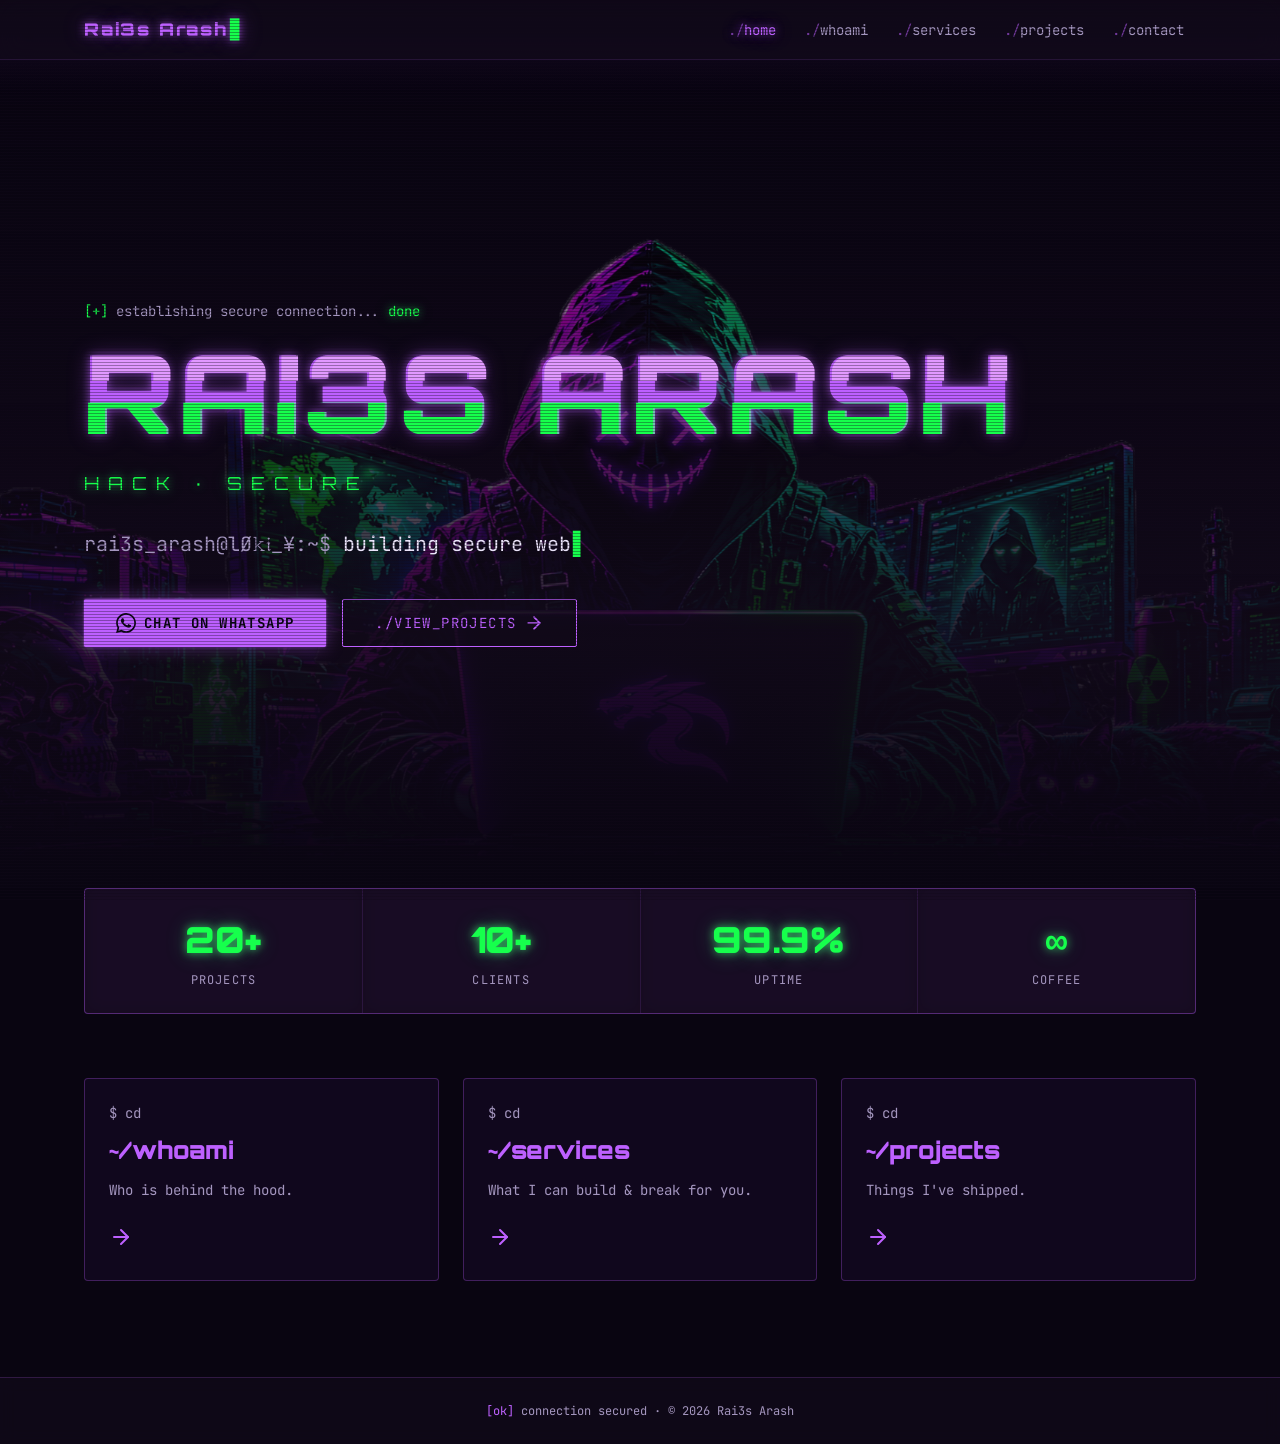
<file: index.html>
<!DOCTYPE html>
<html lang="en">

<head>
    <meta charset="utf-8" />
    <meta name="viewport" content="width=device-width, initial-scale=1" />
    <title>Rai3s_Arash @LØki — Hack · Secure </title>
    <meta name="keywords"
        content="Raies Arash, CyberPunk, Ethical Hacker, Cyber Security, Web Developer, Programmer, AI Automation">

    <!-- Author -->
    <meta name="raies arash"
        content="CyberPunk, Hack, Secure, Ethical Hacker, Cyber Security, Web Developer, Programmer, AI Automation" />

    <!-- Search Engine Indexing -->
    <meta name="robots" content="index, follow">

    <link rel="canonical" href="https://raies-arash.vercel.app/">

    <meta name="description"
        content="Developer & security researcher. Websites, security audits and automation — contact me on WhatsApp." />
    <meta property="og:title" content="Rai3s_Arash — Hack · Secure · Innovate" />
    <meta property="og:description"
        content="Developer & security researcher. Websites, security audits and automation." />
    <meta property="og:type" content="website" />
    <meta name="twitter:card" content="summary_large_image" />
    <link rel="preconnect" href="https://fonts.googleapis.com" />
    <link rel="preconnect" href="https://fonts.gstatic.com" crossorigin />
    <link rel="stylesheet"
        href="https://fonts.googleapis.com/css2?family=JetBrains+Mono:wght@400;600;800&family=Orbitron:wght@600;800;900&display=swap" />
    <link rel="stylesheet" href="./Style.css">
</head>

<body>
    <canvas id="matrix" aria-hidden="true"></canvas>
    <div class="scanbar" aria-hidden="true"></div>

    <nav>
        <div class="container nav-row">
            <a href="#/" class="brand"><span id="brand"></span><span class="cursor-blink"></span></a>
            <ul class="nav-links" id="navLinks"></ul>
            <button class="menu-btn" id="menuBtn" aria-label="Toggle menu"></button>
        </div>
        <ul class="mobile-links" id="mobileLinks"></ul>
    </nav>

    <main id="app"></main>

    <footer>
        <p><span class="text-primary">[ok]</span> connection secured · © <span id="year"></span> <span
                id="footName"></span>
        </p>
    </footer>

    <script src="./Script.js"></script>

</body>

</html>
</file>
<file: Style.css>
/* ===== Theme: dark purple + neon green. Only the falling code is all green. ===== */
:root {
    --background: #120a1a;
    --foreground: #ece3f3;
    --card: rgba(27, 15, 38, .75);
    --primary: #b45bf5;
    --primary-fg: #120a1a;
    --primary-glow: #d79cf9;
    --neon: #3dff7a;
    --neon-fg: #120a1a;
    --muted-fg: #ab98ba;
    --border: rgba(180, 91, 245, .3);
    --terminal: rgba(14, 7, 20, .9);
    --terminal-bar: #22132f;
    --matrix: #22ff55;
    --matrix-head: #c8ffc8;
    --font-display: "Orbitron", ui-monospace, monospace;
    --font-mono: "JetBrains Mono", ui-monospace, monospace;
    --glow-md: 0 0 18px rgba(180, 91, 245, .45), 0 0 2px var(--primary);
    --glow-lg: 0 0 40px rgba(180, 91, 245, .4), 0 0 8px rgba(180, 91, 245, .7);
    --text-glow: 0 0 8px rgba(180, 91, 245, .7), 0 0 22px rgba(180, 91, 245, .35);
    --text-glow-neon: 0 0 8px rgba(61, 255, 122, .7), 0 0 22px rgba(61, 255, 122, .3);
    --glow-neon: 0 0 18px rgba(61, 255, 122, .45), 0 0 2px var(--neon);
}

@supports (color:oklch(0 0 0)) {
    :root {
        --background: oklch(.13 .03 300);
        --foreground: oklch(.93 .03 300);
        --card: oklch(.17 .05 300/.75);
        --primary: oklch(.68 .25 305);
        --primary-fg: oklch(.13 .03 300);
        --primary-glow: oklch(.8 .18 310);
        --neon: oklch(.87 .27 145);
        --neon-fg: oklch(.13 .03 300);
        --muted-fg: oklch(.7 .06 300);
        --border: oklch(.68 .25 305/.3);
        --terminal: oklch(.11 .03 300/.9);
        --terminal-bar: oklch(.19 .06 300);
        --matrix: oklch(.8 .27 142);
        --matrix-head: oklch(.95 .2 140);
    }
}

*,
*::before,
*::after {
    box-sizing: border-box;
    margin: 0;
    padding: 0
}

html {
    color-scheme: dark;
    scroll-behavior: smooth
}

body {
    background: var(--background);
    color: var(--foreground);
    font-family: var(--font-mono);
    line-height: 1.5;
    min-height: 100vh;
    overflow-x: hidden
}

::selection {
    background: var(--primary);
    color: var(--primary-fg)
}

a {
    color: inherit;
    text-decoration: none
}

button {
    font: inherit;
    background: none;
    border: 0;
    color: inherit;
    cursor: pointer
}

svg.i {
    width: 1.5rem;
    height: 1.5rem;
    fill: none;
    stroke: currentColor;
    stroke-width: 2;
    stroke-linecap: round;
    stroke-linejoin: round;
    flex-shrink: 0
}

svg.wa {
    fill: currentColor;
    stroke: none
}

.container {
    max-width: 72rem;
    margin: 0 auto;
    padding: 0 1.25rem
}

/* Utilities */
.text-primary {
    color: var(--primary)
}

.text-neon {
    color: var(--neon)
}

.muted {
    color: var(--muted-fg)
}

.text-glow {
    text-shadow: var(--text-glow)
}

.text-glow-neon {
    text-shadow: var(--text-glow-neon)
}

.display {
    font-family: var(--font-display)
}

/* Background: falling green code, scan bar, CRT scanlines */
#matrix {
    position: fixed;
    inset: 0;
    z-index: -1;
    pointer-events: none;
    opacity: .4
}

.scanbar {
    position: fixed;
    left: 0;
    right: 0;
    top: 0;
    height: 6rem;
    z-index: 40;
    pointer-events: none;
    background: linear-gradient(to bottom, transparent, rgba(180, 91, 245, .05), transparent);
    animation: scan 3.5s linear infinite
}

body::after {
    content: "";
    position: fixed;
    inset: 0;
    pointer-events: none;
    z-index: 50;
    background: repeating-linear-gradient(to bottom, transparent 0 2px, rgba(18, 10, 26, .35) 2px 3px);
    animation: flicker 6s infinite steps(1)
}

/* Nav */
nav {
    position: sticky;
    top: 0;
    z-index: 40;
    border-bottom: 1px solid rgba(180, 91, 245, .2);
    background: rgba(18, 10, 26, .7);
    backdrop-filter: blur(12px)
}

.nav-row {
    display: flex;
    align-items: center;
    justify-content: space-between;
    padding-top: 1rem;
    padding-bottom: 1rem
}

.brand {
    font-family: var(--font-display);
    font-size: 1.125rem;
    font-weight: 900;
    letter-spacing: .1em;
    color: var(--primary);
    text-shadow: var(--text-glow)
}

.nav-links {
    display: flex;
    gap: .25rem;
    list-style: none
}

.nav-links a,
.mobile-links a {
    padding: .5rem .75rem;
    font-size: .875rem;
    color: var(--muted-fg);
    transition: color .2s;
    border-radius: 2px
}

.nav-links a:hover {
    color: var(--primary)
}

.nav-links a.active,
.mobile-links a.active {
    color: var(--primary);
    text-shadow: var(--text-glow)
}

.nav-links a span,
.mobile-links a span {
    color: rgba(180, 91, 245, .6)
}

.menu-btn {
    display: none;
    color: var(--primary)
}

.mobile-links {
    display: none;
    list-style: none;
    border-top: 1px solid rgba(180, 91, 245, .2);
    padding: .75rem 1.25rem
}

.mobile-links a {
    display: block;
    padding: .5rem 0
}

.mobile-links.open {
    display: block
}

@media(max-width:767px) {
    .nav-links {
        display: none
    }

    .menu-btn {
        display: block
    }
}

@media(min-width:768px) {
    .mobile-links.open {
        display: none
    }
}

/* Footer */
footer {
    border-top: 1px solid rgba(180, 91, 245, .2);
    background: rgba(18, 10, 26, .7);
    backdrop-filter: blur(8px);
    padding: 1.5rem 0;
    text-align: center;
    font-size: .75rem;
    color: var(--muted-fg)
}

/* Glitch text */
.glitch,
.project:hover .ptitle {
    position: relative;
    display: inline-block;
    text-shadow: var(--text-glow);
    animation: glitch-skew 4s infinite linear alternate-reverse
}

.glitch::before,
.glitch::after,
.project:hover .ptitle::before,
.project:hover .ptitle::after {
    content: attr(data-text);
    position: absolute;
    inset: 0;
    overflow: hidden;
    background: transparent
}

.glitch::before,
.project:hover .ptitle::before {
    left: 2px;
    color: var(--primary-glow);
    text-shadow: -2px 0 rgba(180, 91, 245, .6);
    clip-path: inset(0 0 60% 0);
    animation: glitch-a 2.6s infinite linear alternate-reverse
}

.glitch::after,
.project:hover .ptitle::after {
    left: -2px;
    color: var(--neon);
    text-shadow: 2px 0 rgba(61, 255, 122, .6);
    clip-path: inset(60% 0 0 0);
    animation: glitch-b 1.9s infinite linear alternate-reverse
}

.cursor-blink::after {
    content: "▋";
    margin-left: 2px;
    color: var(--neon);
    animation: blink 1s steps(1) infinite
}

/* Animations */
.animate-page {
    animation: page-in .6s cubic-bezier(.2, .8, .2, 1) both
}

.rise {
    animation: rise .7s cubic-bezier(.2, .8, .2, 1) both
}

.float {
    animation: float 6s ease-in-out infinite
}

/* Buttons */
.btn {
    display: inline-flex;
    align-items: center;
    justify-content: center;
    gap: .5rem;
    height: 3rem;
    padding: 0 2rem;
    border-radius: 2px;
    font-size: .875rem;
    text-transform: uppercase;
    letter-spacing: .1em;
    transition: all .2s;
    white-space: nowrap
}

.btn svg {
    width: 1.25rem;
    height: 1.25rem
}

.btn-neon {
    background: var(--primary);
    color: var(--primary-fg);
    font-weight: 700;
    box-shadow: var(--glow-md)
}

.btn-neon:hover {
    background: var(--neon);
    color: var(--neon-fg);
    box-shadow: var(--glow-neon)
}

.btn-term {
    border: 1px solid var(--primary);
    background: rgba(18, 10, 26, .6);
    color: var(--primary);
    backdrop-filter: blur(8px)
}

.btn-term:hover {
    background: var(--primary);
    color: var(--primary-fg);
    box-shadow: var(--glow-md)
}

/* Hero */
.hero {
    position: relative;
    overflow: hidden;
    isolation: isolate
}

.hero-bg {
    position: absolute;
    inset: 0;
    z-index: -1
}

.hero-bg img {
    width: 100%;
    height: 100%;
    object-fit: cover;
    opacity: .7
}

.hero-bg::after {
    content: "";
    position: absolute;
    inset: 0;
    background: linear-gradient(to bottom, transparent, rgba(18, 10, 26, .85) 70%, var(--background))
}

.hero-inner {
    min-height: calc(100vh - 4.5rem);
    display: flex;
    flex-direction: column;
    justify-content: center;
    padding-top: 6rem;
    padding-bottom: 6rem
}

.hero h1 {
    font-family: var(--font-display);
    font-weight: 900;
    letter-spacing: .05em;
    color: var(--primary);
    font-size: clamp(1.9rem, 8.5vw, 8rem);
    line-height: 1
}

.tagline {
    margin-top: 1.5rem;
    font-family: var(--font-display);
    letter-spacing: .5em;
    font-size: clamp(.875rem, 1.6vw, 1.125rem);
    color: var(--neon);
    text-shadow: var(--text-glow-neon)
}

.typeline {
    margin-top: 2rem;
    min-height: 1.75rem;
    font-size: clamp(1.05rem, 1.8vw, 1.25rem)
}

.actions {
    margin-top: 2.5rem;
    display: flex;
    flex-wrap: wrap;
    gap: 1rem
}

.stats {
    display: grid;
    grid-template-columns: repeat(2, 1fr);
    gap: 1px;
    overflow: hidden;
    border-radius: .25rem;
    border: 1px solid rgba(180, 91, 245, .3);
    background: rgba(180, 91, 245, .2)
}

.stats>div {
    background: rgba(18, 10, 26, .85);
    backdrop-filter: blur(8px);
    padding: 1.5rem;
    text-align: center
}

.stats .v {
    font-family: var(--font-display);
    font-size: clamp(1.875rem, 3vw, 2.25rem);
    font-weight: 900;
    color: var(--neon);
    text-shadow: var(--text-glow-neon)
}

.stats .k {
    margin-top: .25rem;
    font-size: .75rem;
    text-transform: uppercase;
    letter-spacing: .1em;
    color: var(--muted-fg)
}

@media(min-width:768px) {
    .stats {
        grid-template-columns: repeat(4, 1fr)
    }
}

/* Cards */
.grid {
    display: grid;
    gap: 1.5rem
}

@media(min-width:640px) {
    .g-sm-2 {
        grid-template-columns: repeat(2, 1fr)
    }
}

@media(min-width:768px) {
    .g-md-2 {
        grid-template-columns: repeat(2, 1fr)
    }

    .g-md-3 {
        grid-template-columns: repeat(3, 1fr)
    }
}

@media(min-width:1024px) {
    .g-lg-3 {
        grid-template-columns: repeat(3, 1fr)
    }
}

.card {
    position: relative;
    overflow: hidden;
    border-radius: .25rem;
    border: 1px solid rgba(180, 91, 245, .3);
    background: var(--card);
    backdrop-filter: blur(8px);
    transition: all .25s
}

.card:hover {
    transform: translateY(-4px);
    border-color: var(--primary);
    box-shadow: var(--glow-md)
}

.link-card {
    display: block;
    padding: 1.5rem
}

.link-card .t {
    margin-top: .5rem;
    font-family: var(--font-display);
    font-size: 1.5rem;
    font-weight: 900;
    color: var(--primary)
}

.link-card .arrow {
    margin-top: 1.5rem;
    color: var(--primary);
    transition: transform .25s
}

.link-card:hover .arrow {
    transform: translateX(.5rem)
}

.service {
    padding: 1.5rem
}

.service .num {
    position: absolute;
    right: 1rem;
    top: 1rem;
    font-family: var(--font-display);
    font-size: 2.25rem;
    font-weight: 900;
    color: rgba(180, 91, 245, .1);
    transition: color .25s
}

.service:hover .num {
    color: rgba(180, 91, 245, .25)
}

.service .ico {
    display: inline-flex;
    margin-bottom: 1.25rem;
    padding: .75rem;
    border: 1px solid rgba(180, 91, 245, .4);
    border-radius: 2px;
    color: var(--primary);
    transition: all .25s
}

.service:hover .ico {
    background: var(--primary);
    color: var(--primary-fg)
}

.card h2 {
    font-family: var(--font-display);
    font-size: 1.25rem;
    font-weight: 700;
    color: var(--primary)
}

.card .desc {
    margin-top: .75rem;
    font-size: .875rem;
    color: var(--muted-fg)
}

.tags {
    margin-top: 1.25rem;
    display: flex;
    flex-wrap: wrap;
    gap: .5rem
}

.tags span {
    border: 1px solid rgba(180, 91, 245, .3);
    border-radius: 2px;
    padding: .125rem .5rem;
    font-size: .75rem;
    color: rgba(180, 91, 245, .85)
}

.project {
    display: flex;
    flex-direction: column
}

.p-bar {
    display: flex;
    align-items: center;
    justify-content: space-between;
    border-bottom: 1px solid rgba(180, 91, 245, .2);
    background: var(--terminal-bar);
    padding: .5rem 1rem;
    font-size: .75rem
}

.badge {
    border-radius: 2px;
    padding: .125rem .5rem;
    text-transform: uppercase;
    letter-spacing: .1em
}

.badge.live {
    background: var(--primary);
    color: var(--primary-fg)
}

.badge.beta {
    border: 1px solid var(--primary);
    color: var(--primary)
}

.badge.classified {
    border: 1px solid rgba(180, 91, 245, .4);
    color: var(--muted-fg)
}

.p-body {
    flex: 1;
    display: flex;
    flex-direction: column;
    padding: 1.5rem
}

.p-body .desc {
    flex: 1
}

.p-body .ico {
    margin-bottom: 1rem;
    color: var(--primary)
}

.p-body .ico svg {
    width: 1.75rem;
    height: 1.75rem
}

.stack {
    margin-top: 1.25rem;
    font-size: .75rem;
    color: rgba(180, 91, 245, .85)
}

/* Section header */
.page {
    padding-top: 5rem;
    padding-bottom: 5rem
}

.sh {
    margin-bottom: 3rem
}

.sh .path {
    margin-bottom: .75rem;
    font-size: .875rem;
    color: var(--muted-fg)
}

.sh h1 {
    font-family: var(--font-display);
    font-weight: 900;
    text-transform: uppercase;
    letter-spacing: .05em;
    color: var(--primary);
    font-size: clamp(2.25rem, 6vw, 3.75rem)
}

.sh .intro {
    margin-top: 1.25rem;
    max-width: 42rem;
    color: var(--muted-fg)
}

/* Terminal */
.term {
    overflow: hidden;
    border-radius: .25rem;
    border: 1px solid rgba(180, 91, 245, .4);
    background: var(--terminal);
    box-shadow: var(--glow-md);
    backdrop-filter: blur(8px)
}

.term-bar {
    display: flex;
    align-items: center;
    gap: .5rem;
    border-bottom: 1px solid rgba(180, 91, 245, .3);
    background: var(--terminal-bar);
    padding: .5rem 1rem
}

.dot {
    width: .75rem;
    height: .75rem;
    border-radius: 50%
}

.dot.a {
    background: rgba(180, 91, 245, .8)
}

.dot.b {
    background: rgba(61, 255, 122, .7)
}

.dot.c {
    background: rgba(180, 91, 245, .25)
}

.term-bar .title {
    margin-left: .75rem;
    font-size: .75rem;
    color: var(--muted-fg)
}

.term-body {
    padding: 1.25rem;
    font-size: .875rem;
    line-height: 1.7
}

@media(min-width:768px) {
    .term-body {
        padding: 1.5rem;
        font-size: 1rem
    }
}

.prompt {
    margin-top: 1rem
}

.prompt:first-child {
    margin-top: 0
}

.prompt .u {
    color: var(--neon);
    text-shadow: var(--text-glow-neon)
}

.term pre {
    margin-top: .25rem;
    white-space: pre-wrap;
    font-family: inherit;
    color: var(--muted-fg)
}

.lsx {
    margin-top: .25rem;
    display: flex;
    flex-wrap: wrap;
    gap: .25rem 1.25rem;
    color: var(--primary)
}

.about-grid {
    display: grid;
    gap: 2rem
}

@media(min-width:1024px) {
    .about-grid {
        grid-template-columns: 1.4fr 1fr
    }

    .contact-grid {
        grid-template-columns: 1fr 1fr
    }
}

.skills {
    list-style: none;
    margin-top: .75rem;
    display: grid;
    gap: 1rem
}

.skills .row {
    display: flex;
    justify-content: space-between;
    font-size: .875rem
}

.skills .bar {
    margin-top: .25rem;
    overflow: hidden;
    white-space: nowrap;
    letter-spacing: -.05em;
    color: var(--primary);
    text-shadow: var(--text-glow)
}

/* Contact */
.contact-grid {
    display: grid;
    gap: 2rem
}

.wa-card {
    display: flex;
    flex-direction: column;
    align-items: center;
    justify-content: center;
    text-align: center;
    padding: 2.5rem;
    border: 1px solid rgba(180, 91, 245, .4);
    border-radius: .25rem;
    background: var(--card);
    box-shadow: var(--glow-md);
    backdrop-filter: blur(8px)
}

.wa-ring {
    margin-bottom: 1.5rem;
    border: 1px solid var(--primary);
    border-radius: 50%;
    padding: 1.5rem;
    color: var(--primary);
    box-shadow: var(--glow-lg)
}

.wa-ring svg {
    width: 3.5rem;
    height: 3.5rem
}

.phone {
    margin-top: .5rem;
    font-family: var(--font-display);
    font-size: clamp(1.5rem, 3vw, 1.875rem);
    font-weight: 900;
    color: var(--primary);
    text-shadow: var(--text-glow)
}

.quick {
    margin-top: .75rem;
    display: flex;
    flex-direction: column;
    gap: .5rem
}

.quick a {
    border: 1px solid rgba(180, 91, 245, .3);
    border-radius: 2px;
    padding: .75rem 1rem;
    font-size: .875rem;
    transition: all .2s
}

.quick a:hover {
    border-color: var(--primary);
    background: var(--primary);
    color: var(--primary-fg)
}

.chan {
    list-style: none;
    margin-top: .5rem;
    display: grid;
    gap: .5rem;
    font-size: .875rem
}

.chan li {
    display: flex;
    align-items: center;
    gap: .75rem
}

.chan svg {
    width: 1rem;
    height: 1rem;
    color: var(--primary)
}

.chan a:hover {
    color: var(--primary-glow)
}


/* Keyframes */
@keyframes blink {
    50% {
        opacity: 0
    }
}

@keyframes flicker {

    0%,
    100% {
        opacity: 1
    }

    47% {
        opacity: .85
    }

    48% {
        opacity: 1
    }

    83% {
        opacity: .9
    }
}

@keyframes page-in {
    0% {
        opacity: 0;
        transform: translateY(12px);
        filter: blur(6px) brightness(2);
        clip-path: inset(0 0 100% 0)
    }

    60% {
        filter: blur(0) brightness(1.3)
    }

    100% {
        opacity: 1;
        transform: none;
        filter: none;
        clip-path: inset(0 0 0 0)
    }
}

@keyframes rise {
    from {
        opacity: 0;
        transform: translateY(24px)
    }

    to {
        opacity: 1;
        transform: none
    }
}

@keyframes scan {
    from {
        transform: translateY(-100%)
    }

    to {
        transform: translateY(100vh)
    }
}

@keyframes float {

    0%,
    100% {
        transform: translateY(0)
    }

    50% {
        transform: translateY(-10px)
    }
}

@keyframes glitch-skew {

    0%,
    90% {
        transform: none
    }

    91% {
        transform: skew(4deg)
    }

    93% {
        transform: skew(-3deg) translateX(2px)
    }

    95% {
        transform: none
    }
}

@keyframes glitch-a {
    0% {
        clip-path: inset(10% 0 80% 0);
        transform: translate(-3px, 0)
    }

    20% {
        clip-path: inset(40% 0 40% 0);
        transform: translate(3px, -1px)
    }

    40% {
        clip-path: inset(75% 0 5% 0);
        transform: translate(-2px, 1px)
    }

    60% {
        clip-path: inset(20% 0 65% 0);
        transform: translate(4px, 0)
    }

    80% {
        clip-path: inset(55% 0 30% 0);
        transform: translate(-4px, 0)
    }

    100% {
        clip-path: inset(5% 0 90% 0);
        transform: translate(2px, 1px)
    }
}

@keyframes glitch-b {
    0% {
        clip-path: inset(70% 0 10% 0);
        transform: translate(3px, 0)
    }

    25% {
        clip-path: inset(15% 0 70% 0);
        transform: translate(-3px, 1px)
    }

    50% {
        clip-path: inset(45% 0 35% 0);
        transform: translate(2px, -1px)
    }

    75% {
        clip-path: inset(85% 0 2% 0);
        transform: translate(-4px, 0)
    }

    100% {
        clip-path: inset(30% 0 55% 0);
        transform: translate(3px, 0)
    }
}

@media(prefers-reduced-motion:reduce) {

    *,
    *::before,
    *::after {
        animation-duration: .01ms !important;
        animation-iteration-count: 1 !important
    }
}
</file>
